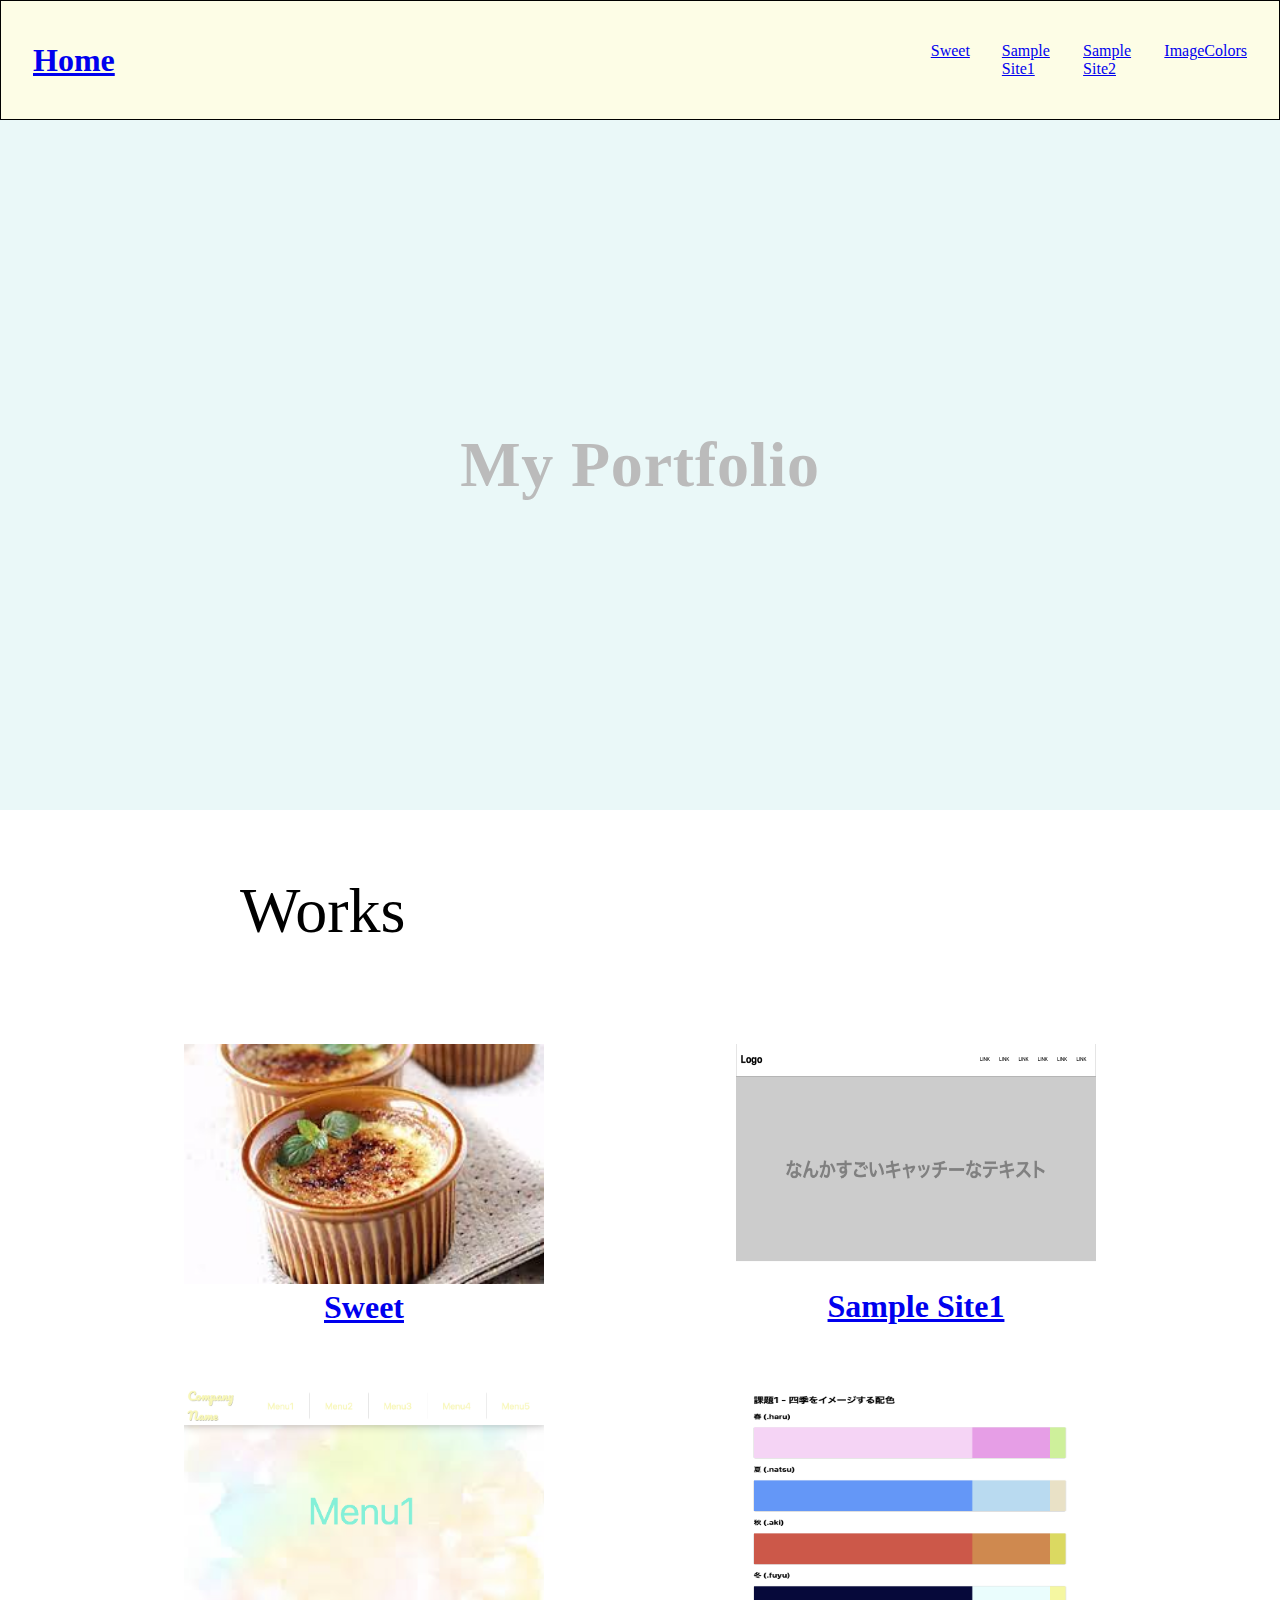
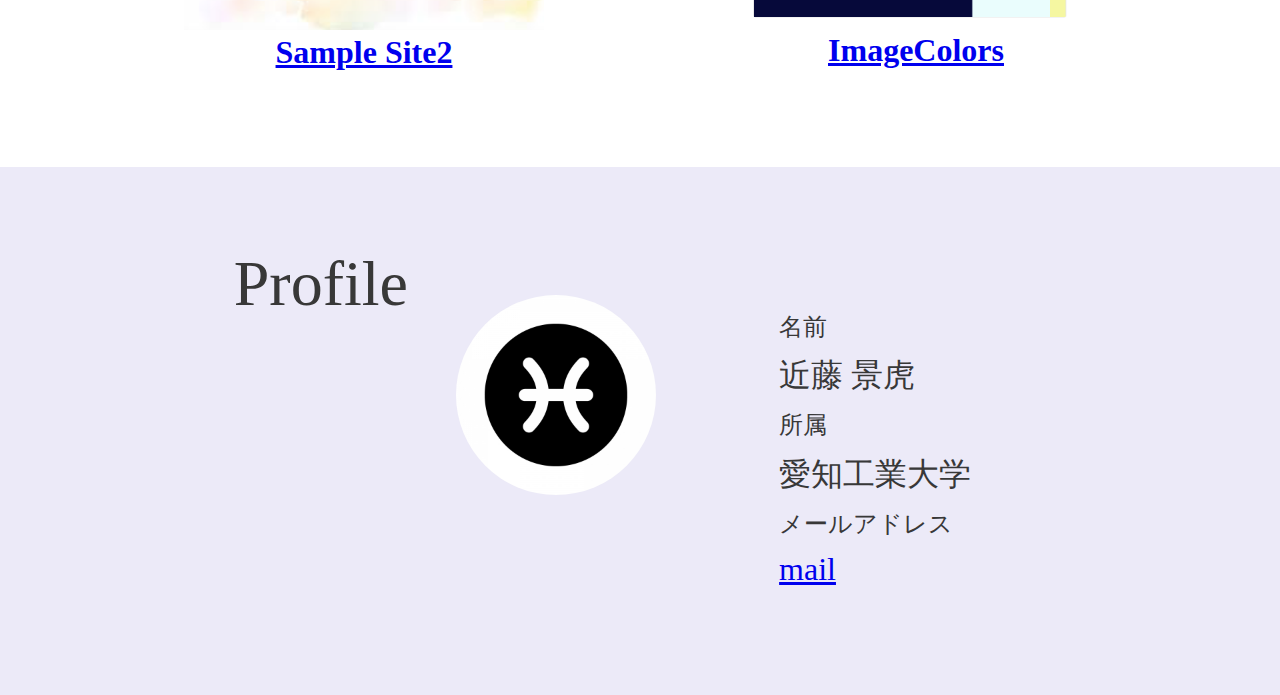
<file: index.html>
<!DOCTYPE html>
<html lang="ja">
<head>
  <meta charset="UTF-8">
  <meta name="viewport" content="width=device-width, initial-scale=1">
  <title>portfolio</title>
  <link rel="stylesheet" href="style.css">
</head>
<body>
    <header class="head">
      <a href="index.html"><h1>Home</h1></a>
      <nav>
        <ul>
          <a href="works/work1.html"><li>Sweet</li></a>
          <a href="works/work2.html"><li>Sample Site1</li></a>
          <a href="works/work3.html"><li>Sample Site2</li></a>
          <a href="works/work4.html"><li>ImageColors</li></a>
        </ul>
      </nav>
    </header>
    <section class="title">
      <h2 class="titletext">My Portfolio</h2>
    </section>
    <div class="workstext">Works</div>
    <selection class="works">
      <h3 class="work-1">
        <div class="img-1">
          <img src="img/image1.jpg" width="360" height="240">
        </div>
        <div class="text-1">
          <a href="works/work1.html">Sweet</a></div>
      </h3>
      <h4 class="work-2">
        <div class="img-2">
          <img src="img/image4.jpg" width="360" height="240">
        </div>
        <div class="text-2">
          <a href="works/work2.html">Sample Site1</a></div>
      </h4>
      <h5 class="work-3">
        <div class="img-3">
          <img src="img/image6.jpg" width="360" height="240">
        </div>
        <div class="text-3">
          <a href="works/work3.html">Sample Site2</a></div>
      </h5>
      <h6 class="work-4">
        <div class="img-4">
          <img src="img/image7.jpg" width="360" height="240">
        </div>
        <div class="text-4">
          <a href="works/work4.html">ImageColors</a></div>
      </h5>
    </selection>
    <section class="profile">
      <div class="profile-title">Profile</div>
      <div class="profile-photo">
        <img src="img/image10.jpg" width="200" height="200">
      </div>
      <div class="profile-text">
        <h7>名前</h7>
        <p>近藤 景虎</p>
        <h7>所属</h7>
        <p>愛知工業大学</p>
        <h7>メールアドレス</h7>
         <a href="mailto:x19044xx@aitech.ac.jp"><p>mail</p></a>
      </div>
    </section>
    
</body>
</file>
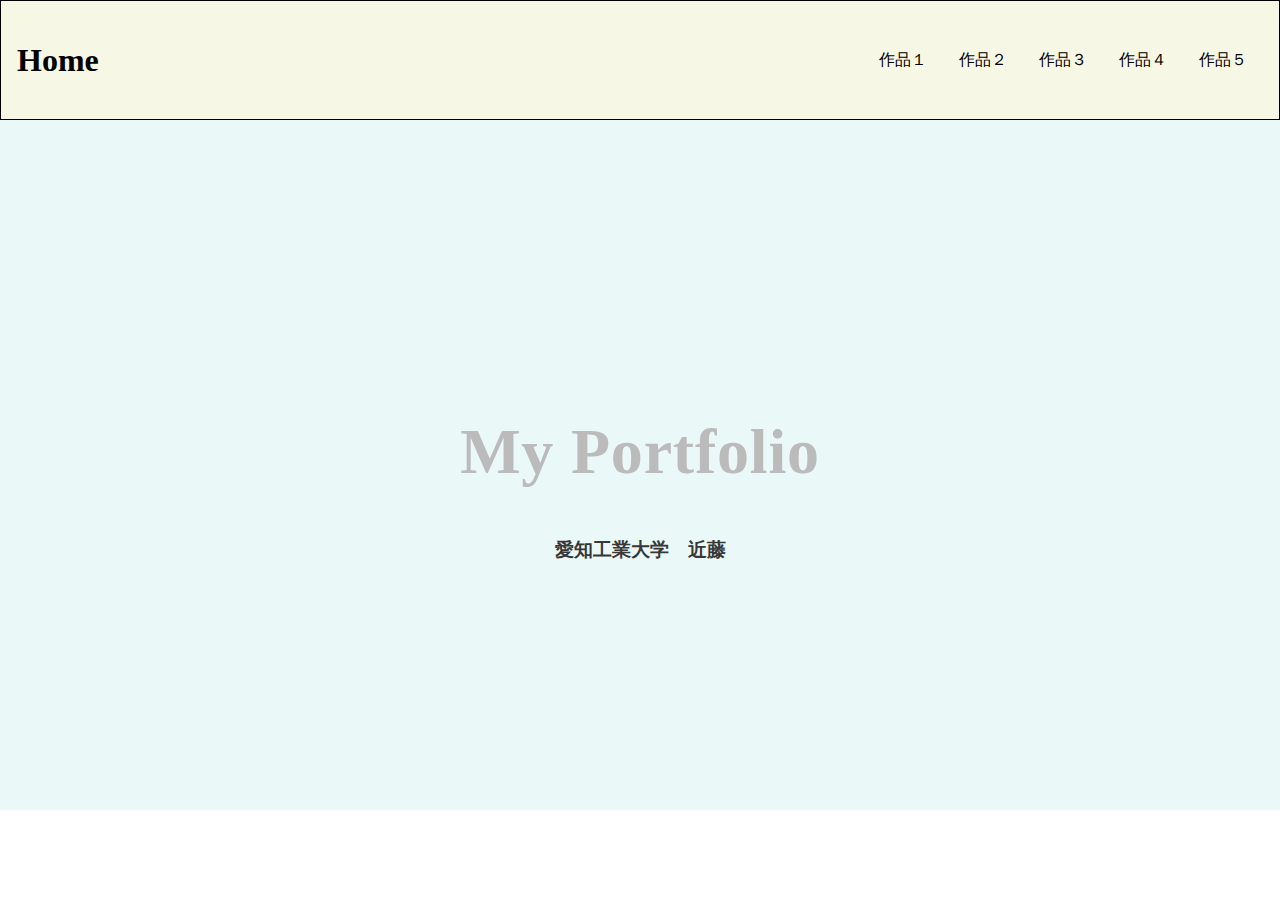
<file: Portfolio/index.html>
<!DOCTYPE html>
<html lang="ja">
<head>
  <meta charset="UTF-8">
  <meta name="viewport" content="width=device-width, initial-scale=1">
  <title>portfolio</title>
  <link rel="stylesheet" href="port.css">
</head>
<body>
    <header class="head">
      <h1>Home</h1>
      <nav>
        <ul>
          <li>作品１</li>
          <li>作品２</li>
          <li>作品３</li>
          <li>作品４</li>
          <li>作品５</li>
        </ul>
      </nav>
    </header>
    <section class="title">
      <h2 class="titletext">My Portfolio</h2>
      <h3 class="profile">愛知工業大学　近藤</h3>
    </section>
    <selection class="works">
      <section class="work-1">

      </section>
    </selection>
    
</body>
</file>
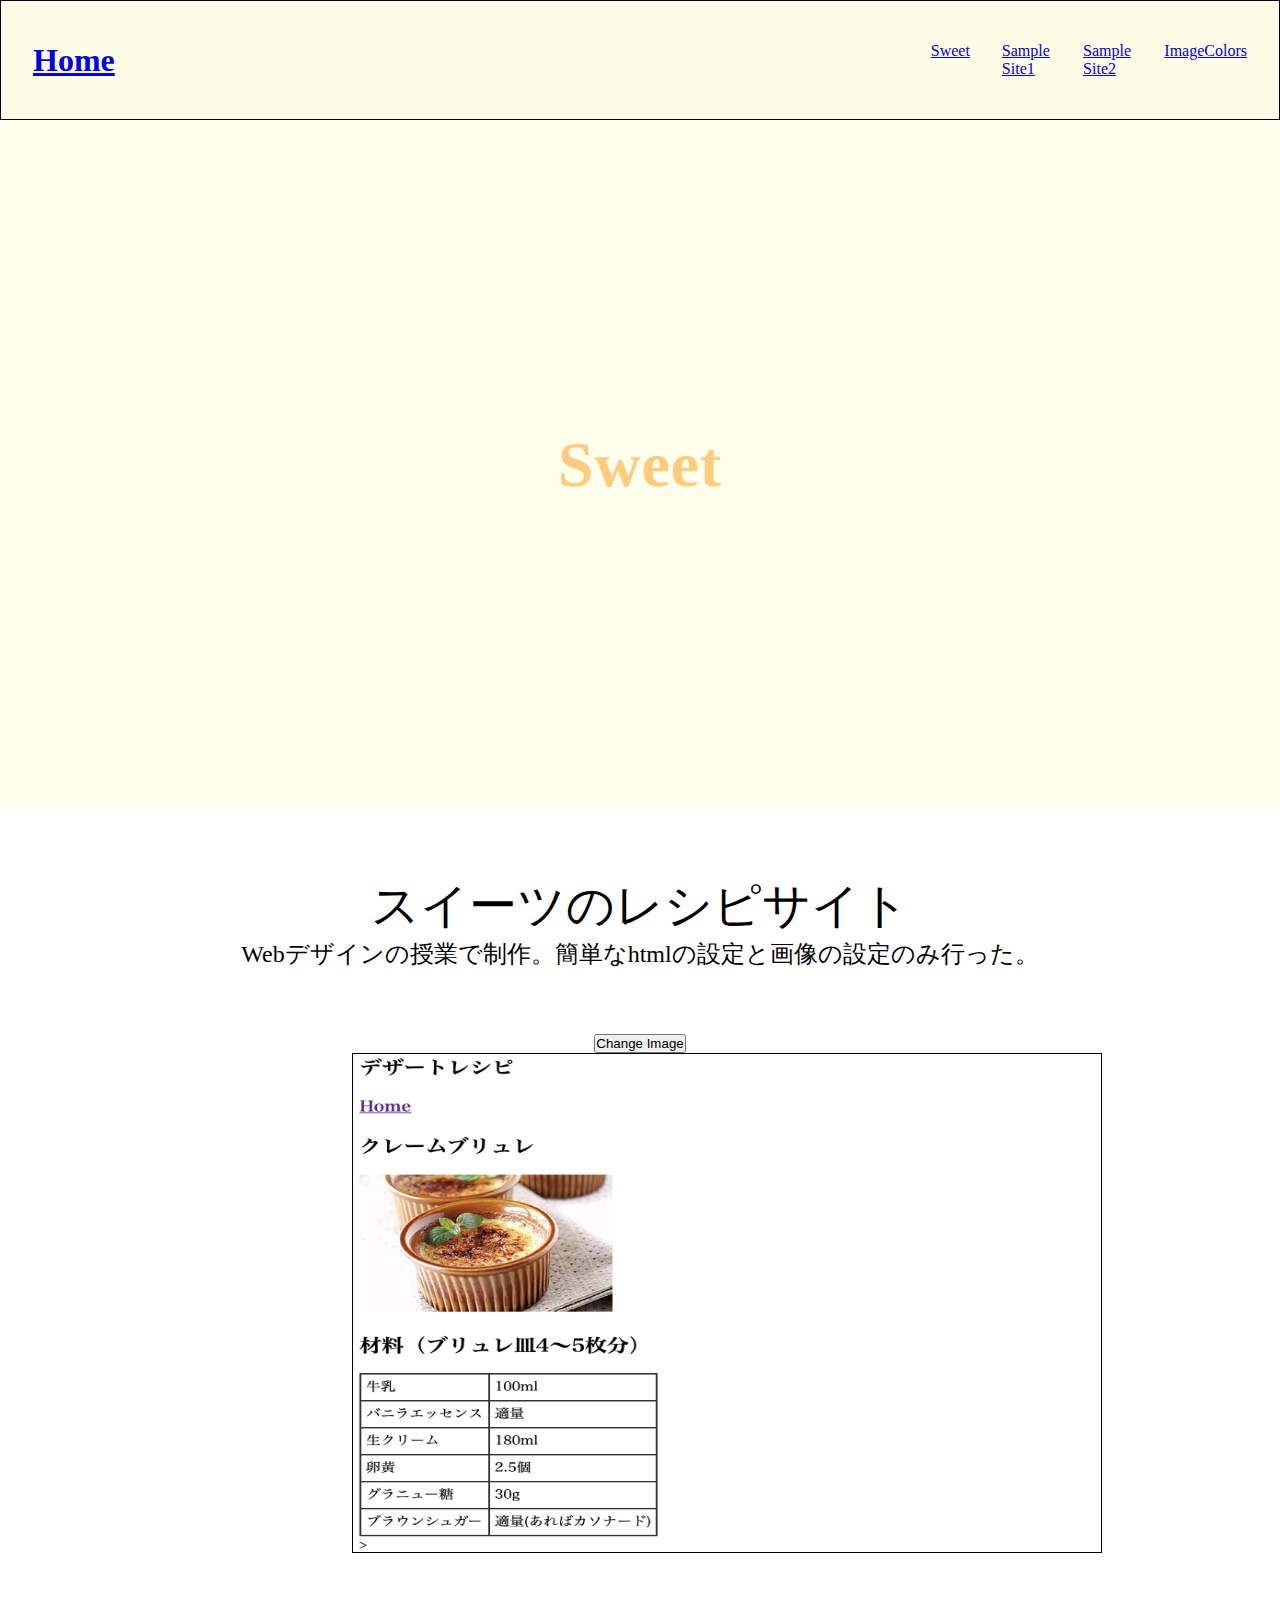
<file: works/work1.html>
<!DOCTYPE html>
<html lang="ja">
<head>
  <meta charset="UTF-8">
  <meta name="viewport" content="width=device-width, initial-scale=1">
  <title>sweet</title>
  <link rel="stylesheet" href="stylew1.css">
  <style type="text/css">
    #parent {
      position: relative;
    }
    #parent img {
      transition: all 500ms 0s ease;
      position: absolute; top: 0; left: 0;
    }
    .on {
      opacity: 1;
    }
    .off {
      opacity: 0;
    }
  </style>

</head>
<body>
    <header class="head">
        <a href="../index.html"><h1>Home</h1></a>
        <nav>
          <ul>
            <a href="work1.html"><li>Sweet</li></a>
            <a href="work2.html"><li>Sample Site1</li></a>
            <a href="work3.html"><li>Sample Site2</li></a>
            <a href="work4.html"><li>ImageColors</li></a>
          </ul>
        </nav>
      </header>
    <section class="title">
        <h2 class="titletext">Sweet</h2>
    </section>
    <section class="texts">
        <div class="text">スイーツのレシピサイト</div>
        <div class="text2">Webデザインの授業で制作。簡単なhtmlの設定と画像の設定のみ行った。</div>
     </section>
     <section class="work">
         <button onclick="func1()">Change Image</button><br>
        <div id="parent">
          <img src="img/image11.jpg" border="1" width="750" height="500" id="image1">
          <img src="img/image12.jpg" border="1" width="750" height="500" id="image2">
          <img src="img/image13.jpg" border="1" width="750" height="500" id="image3">
        </div>
        <script language="javascript" type="text/javascript">
            let idx = 1;
              func1();
              function func1() {
                for(let i=1; i<=3; i++) {
                  if(i==idx){
                    document.getElementById(`image${i}`).classList.remove('off');
                    document.getElementById(`image${i}`).classList.add('on');
                  } else {
                    document.getElementById(`image${i}`).classList.add('off');
                    document.getElementById(`image${i}`).classList.remove('on');
                  }
                }
                idx = idx == 3 ? 1 : idx+1;
              }
        </script>  
     </section>
</file>
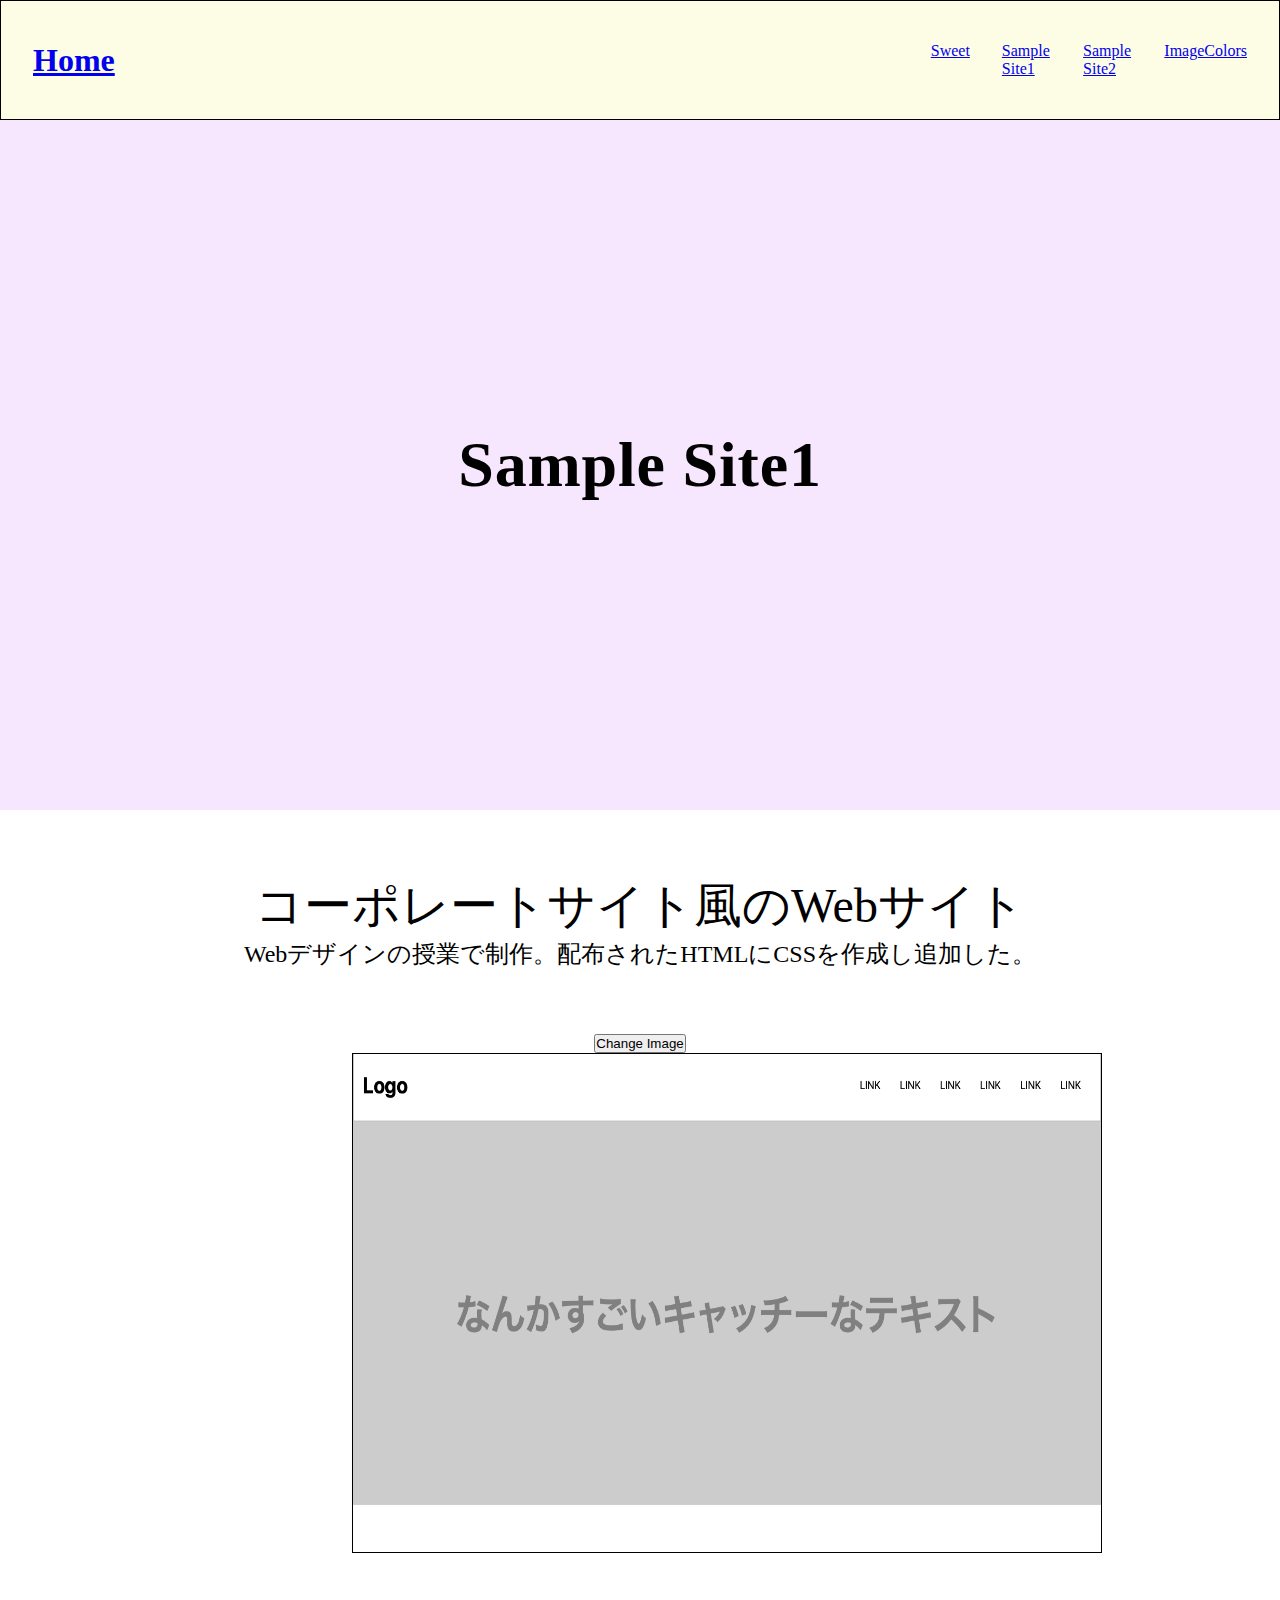
<file: works/work2.html>
<!DOCTYPE html>
<html lang="ja">
<head>
  <meta charset="UTF-8">
  <meta name="viewport" content="width=device-width, initial-scale=1">
  <title>sample1</title>
  <link rel="stylesheet" href="stylew2.css">
  <style type="text/css">
    #parent {
      position: relative;
    }
    #parent img {
      transition: all 500ms 0s ease;
      position: absolute; top: 0; left: 0;
    }
    .on {
      opacity: 1;
    }
    .off {
      opacity: 0;
    }
  </style>
</head>
<body>
    <header class="head">
        <a href="../index.html"><h1>Home</h1></a>
        <nav>
          <ul>
            <a href="work1.html"><li>Sweet</li></a>
            <a href="work2.html"><li>Sample Site1</li></a>
            <a href="work3.html"><li>Sample Site2</li></a>
            <a href="work4.html"><li>ImageColors</li></a>
          </ul>
        </nav>
      </header>    
  <section class="title">
        <h2 class="titletext">Sample Site1</h2>
    </section>
    <section class="texts">
        <div class="text">コーポレートサイト風のWebサイト</div>
        <div class="text2">Webデザインの授業で制作。配布されたHTMLにCSSを作成し追加した。</div>
     </section>
     <section class="work">
         <button onclick="func1()">Change Image</button><br>
        <div id="parent">
          <img src="img/image4.jpg" border="1" width="750" height="500" id="image1">
          <img src="img/image14.jpg" border="1" width="750" height="500" id="image2">
          <img src="img/image5.jpg" border="1" width="750" height="500" id="image3">
        </div>
        <script language="javascript" type="text/javascript">
            let idx = 1;
              func1();
              function func1() {
                for(let i=1; i<=3; i++) {
                  if(i==idx){
                    document.getElementById(`image${i}`).classList.remove('off');
                    document.getElementById(`image${i}`).classList.add('on');
                  } else {
                    document.getElementById(`image${i}`).classList.add('off');
                    document.getElementById(`image${i}`).classList.remove('on');
                  }
                }
                idx = idx == 3 ? 1 : idx+1;
              }
        </script>  
     </section>
</file>
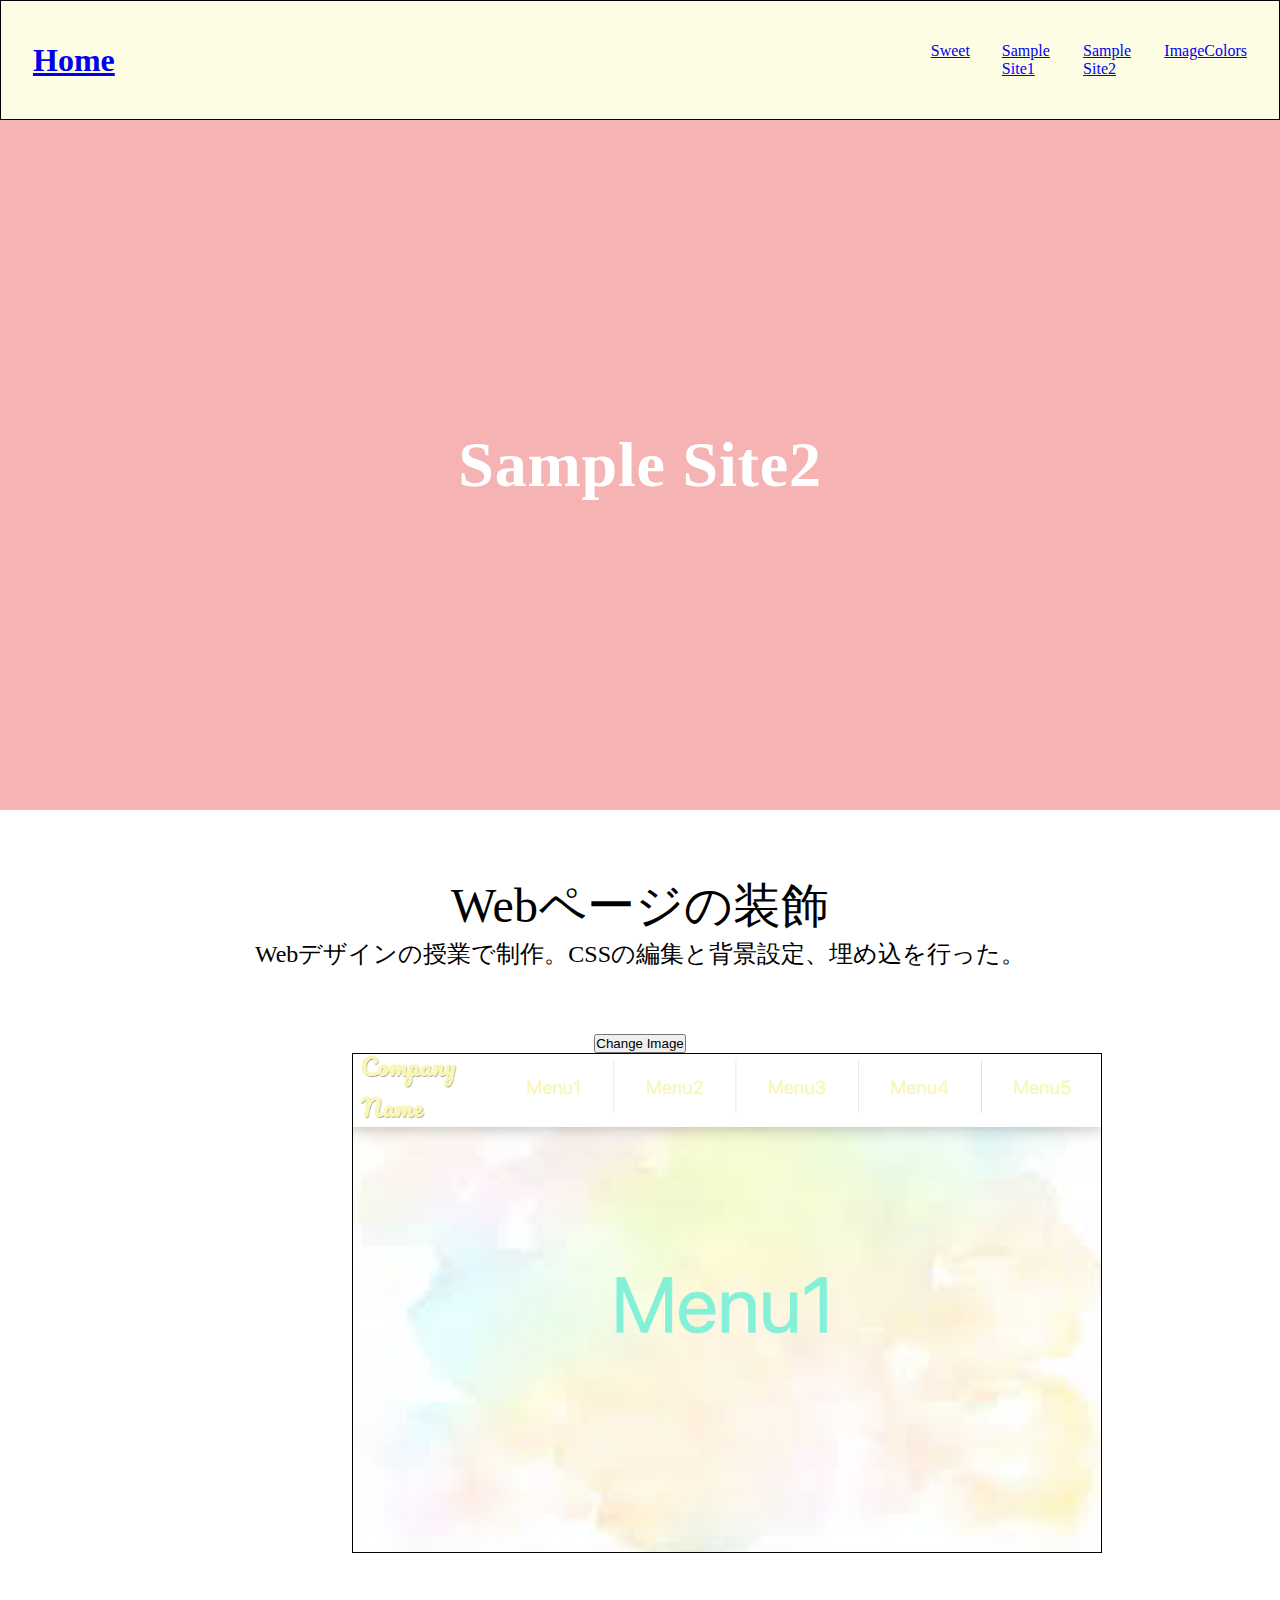
<file: works/work3.html>
<!DOCTYPE html>
<html lang="ja">
<head>
  <meta charset="UTF-8">
  <meta name="viewport" content="width=device-width, initial-scale=1">
  <title>sample2</title>
  <link rel="stylesheet" href="stylew3.css">
  <style type="text/css">
    #parent {
      position: relative;
    }
    #parent img {
      transition: all 500ms 0s ease;
      position: absolute; top: 0; left: 0;
    }
    .on {
      opacity: 1;
    }
    .off {
      opacity: 0;
    }
  </style>
</head>
<body>
    <header class="head">
        <a href="../index.html"><h1>Home</h1></a>
        <nav>
          <ul>
            <a href="work1.html"><li>Sweet</li></a>
            <a href="work2.html"><li>Sample Site1</li></a>
            <a href="work3.html"><li>Sample Site2</li></a>
            <a href="work4.html"><li>ImageColors</li></a>
          </ul>
        </nav>
      </header>    
  <section class="title">
        <h2 class="titletext">Sample Site2</h2>
    </section>
    <section class="texts">
        <div class="text">Webページの装飾</div>
        <div class="text2">Webデザインの授業で制作。CSSの編集と背景設定、埋め込を行った。</div>
     </section>
     <section class="work">
         <button onclick="func1()">Change Image</button><br>
        <div id="parent">
          <img src="img/image6.jpg" border="1" width="750" height="500" id="image1">
          <img src="img/image15.jpg" border="1" width="750" height="500" id="image2">
          <img src="img/image16.jpg" border="1" width="750" height="500" id="image3">
        </div>
        <script language="javascript" type="text/javascript">
            let idx = 1;
              func1();
              function func1() {
                for(let i=1; i<=3; i++) {
                  if(i==idx){
                    document.getElementById(`image${i}`).classList.remove('off');
                    document.getElementById(`image${i}`).classList.add('on');
                  } else {
                    document.getElementById(`image${i}`).classList.add('off');
                    document.getElementById(`image${i}`).classList.remove('on');
                  }
                }
                idx = idx == 3 ? 1 : idx+1;
              }
        </script>  
     </section>
</file>
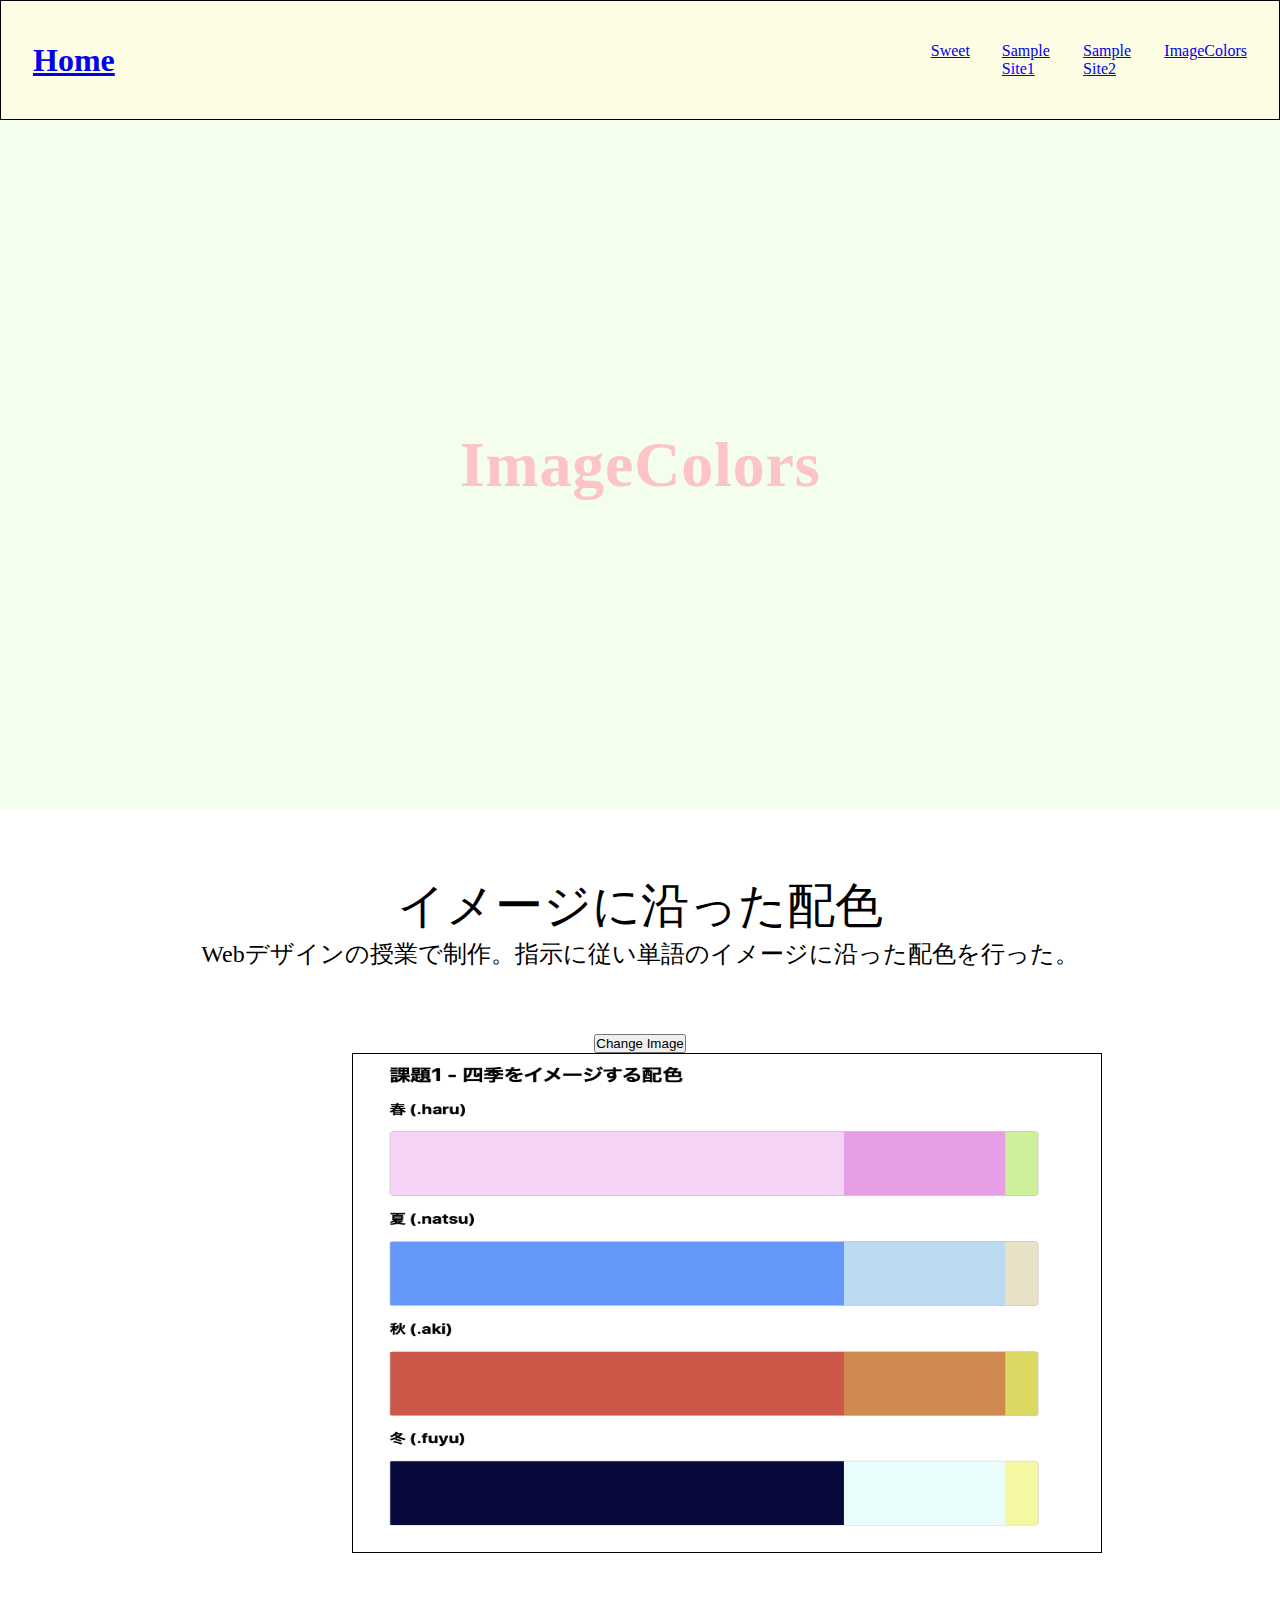
<file: works/work4.html>
<!DOCTYPE html>
<html lang="ja">
<head>
  <meta charset="UTF-8">
  <meta name="viewport" content="width=device-width, initial-scale=1">
  <title>colors</title>
  <link rel="stylesheet" href="stylew4.css">
  <style type="text/css">
    #parent {
      position: relative;
    }
    #parent img {
      transition: all 500ms 0s ease;
      position: absolute; top: 0; left: 0;
    }
    .on {
      opacity: 1;
    }
    .off {
      opacity: 0;
    }
  </style>
</head>
<body>
    <header class="head">
        <a href="../index.html"><h1>Home</h1></a>
        <nav>
          <ul>
            <a href="work1.html"><li>Sweet</li></a>
            <a href="work2.html"><li>Sample Site1</li></a>
            <a href="work3.html"><li>Sample Site2</li></a>
            <a href="work4.html"><li>ImageColors</li></a>
          </ul>
        </nav>
      </header>    
  <section class="title">
        <h2 class="titletext">ImageColors</h2>
    </section>
    <section class="texts">
        <div class="text">イメージに沿った配色</div>
        <div class="text2">Webデザインの授業で制作。指示に従い単語のイメージに沿った配色を行った。</div>
     </section>
     <section class="work">
         <button onclick="func1()">Change Image</button><br>
        <div id="parent">
          <img src="img/image7.jpg" border="1" width="750" height="500" id="image1">
          <img src="img/image8.jpg" border="1" width="750" height="500" id="image2">
          <img src="img/image9.jpg" border="1" width="750" height="500" id="image3">
        </div>
        <script language="javascript" type="text/javascript">
            let idx = 1;
              func1();
              function func1() {
                for(let i=1; i<=3; i++) {
                  if(i==idx){
                    document.getElementById(`image${i}`).classList.remove('off');
                    document.getElementById(`image${i}`).classList.add('on');
                  } else {
                    document.getElementById(`image${i}`).classList.add('off');
                    document.getElementById(`image${i}`).classList.remove('on');
                  }
                }
                idx = idx == 3 ? 1 : idx+1;
              }
        </script>  
     </section>
</file>
<file: style.css>
*, *::before, *::after {
    margin: 0;
    padding: 0;
    box-sizing: border-box;
}

.head {
    height: 120px;

    display: flex;
    align-items: center;
    padding: 0 1rem;
    position: fixed;
    background: rgb(253, 253, 230);
    width: 100%;
    border: 1px solid #000000;
}
.head h1 {
    flex: 1;
    padding: 0rem 50rem 0rem 1rem;
}
.head nav ul {
    list-style: none;
    display: flex;
}
.head nav ul li {
    padding: 1rem;
}
.title {
    height: 90vh;
    background: rgb(234, 248, 248);
    display: flex;
    justify-content: center;
    align-items: center;
    padding-top: 120px;
    flex-direction: column;
}
.titletext {
    font-size: 4rem;
    letter-spacing: 0.05rem;
    margin: 3rem;
    color: rgb(187, 187, 187);
}
.profile {
    color: #383838;
}
.workstext {
    font-size: 4rem;
    margin: 4rem 4rem 2rem 15rem;
}
.works {
    margin: 4rem;
    display: flex;
    flex-wrap: wrap;
    justify-content: center;
}
.work-1 {
    margin: 2rem 6rem;
}
.text-1 {
    text-align: center;
    font-size: 2rem;
}
.work-2 {
    margin: 2rem 6rem;
}
.text-2 {
    text-align: center;
    font-size: 2rem;
}
.work-3 {
    margin: 2rem 6rem;
}
.text-3 {
    text-align: center;
    font-size: 2rem;
}
.work-4 {
    margin: 2rem 6rem;
}
.text-4 {
    text-align: center;
    font-size: 2rem;
}
.profile {
    background: rgb(236, 234, 248);
    padding: 5rem 0rem 2rem 0rem;
    display: flex;
    justify-content: center;
}
.profile-title {
    font-size: 4rem;
}
.profile-photo img {
    margin: 3rem;
    display: block; 
    border-radius: 50%;
}
.profile-text {
    margin: 4rem;
}
.profile h7 {
    font-size: 1.5rem;
    margin: 0.7rem;
}
.profile p {
    font-size: 2rem;
    margin: 0.7rem;
}
</file>
<file: Portfolio/port.css>
*, *::before, *::after {
    margin: 0;
    padding: 0;
    box-sizing: border-box;
}

.head {
    height: 120px;

    display: flex;
    align-items: center;
    padding: 0 1rem;
    position: fixed;
    background: rgb(246, 248, 229);
    width: 100%;
    border: 1px solid #000000;
}
.head h1 {
    flex: 1;
}
.head nav ul {
    list-style: none;
    display: flex;
}
.head nav ul li {
    padding: 1rem;
}
.title {
    height: 90vh;
    background: rgb(234, 248, 248);
    display: flex;
    justify-content: center;
    align-items: center;
    padding-top: 120px;
    flex-direction: column;
}
.titletext {
    font-size: 4rem;
    letter-spacing: 0.05rem;
    margin: 3rem;
    color: rgb(187, 187, 187);
}
.profile {
    color: #383838;
}
</file>
<file: works/stylew1.css>
*, *::before, *::after {
    margin: 0;
    padding: 0;
    box-sizing: border-box;
}

.head {
    height: 120px;

    display: flex;
    align-items: center;
    padding: 0 1rem;
    position: fixed;
    background: rgb(253, 253, 230);
    width: 100%;
    border: 1px solid #000000;
}
.head h1 {
    flex: 1;
    padding: 0rem 50rem 0rem 1rem;
}
.head nav ul {
    list-style: none;
    display: flex;
}
.head nav ul li {
    padding: 1rem;
}
.title {
    height: 90vh;
    background: rgb(255, 255, 238);
    display: flex;
    justify-content: center;
    align-items: center;
    padding-top: 120px;
    flex-direction: column;
}
.titletext {
    font-size: 4rem;
    letter-spacing: 0.05rem;
    margin: 3rem;
    color: rgb(255, 203, 124);
}
.texts {
    margin: 4rem;
    text-align: center;
}
.text {
    font-size: 3rem;
}
.text2 {
    font-size: 1.5rem;
}
.work {
    margin: 3rem 22rem 35rem 22rem;
    text-align: center;
}
</file>
<file: works/stylew2.css>
*, *::before, *::after {
    margin: 0;
    padding: 0;
    box-sizing: border-box;
}

.head {
    height: 120px;

    display: flex;
    align-items: center;
    padding: 0 1rem;
    position: fixed;
    background: rgb(253, 253, 230);
    width: 100%;
    border: 1px solid #000000;
}
.head h1 {
    flex: 1;
    padding: 0rem 50rem 0rem 1rem;
}
.head nav ul {
    list-style: none;
    display: flex;
}
.head nav ul li {
    padding: 1rem;
}
.title {
    height: 90vh;
    background: rgb(246, 231, 255);
    display: flex;
    justify-content: center;
    align-items: center;
    padding-top: 120px;
    flex-direction: column;
}
.titletext {
    font-size: 4rem;
    letter-spacing: 0.05rem;
    margin: 3rem;
    color: rgb(0, 0, 0);
}
.texts {
    margin: 4rem;
    text-align: center;
}
.text {
    font-size: 3rem;
}
.text2 {
    font-size: 1.5rem;
}
.work {
    margin: 3rem 22rem 35rem 22rem;
    text-align: center;
}
</file>
<file: works/stylew4.css>
*, *::before, *::after {
    margin: 0;
    padding: 0;
    box-sizing: border-box;
}

.head {
    height: 120px;

    display: flex;
    align-items: center;
    padding: 0 1rem;
    position: fixed;
    background: rgb(253, 253, 230);
    width: 100%;
    border: 1px solid #000000;
}
.head h1 {
    flex: 1;
    padding: 0rem 50rem 0rem 1rem;
}
.head nav ul {
    list-style: none;
    display: flex;
}
.head nav ul li {
    padding: 1rem;
}
.title {
    height: 90vh;
    background: rgb(243, 255, 236);
    display: flex;
    justify-content: center;
    align-items: center;
    padding-top: 120px;
    flex-direction: column;
}
.titletext {
    font-size: 4rem;
    letter-spacing: 0.05rem;
    margin: 3rem;
    color: rgb(252, 196, 196);
}
.texts {
    margin: 4rem;
    text-align: center;
}
.text {
    font-size: 3rem;
}
.text2 {
    font-size: 1.5rem;
}
.work {
    margin: 3rem 22rem 35rem 22rem;
    text-align: center;
}
</file>
<file: works/stylew3.css>
*, *::before, *::after {
    margin: 0;
    padding: 0;
    box-sizing: border-box;
}

.head {
    height: 120px;

    display: flex;
    align-items: center;
    padding: 0 1rem;
    position: fixed;
    background: rgb(253, 253, 230);
    width: 100%;
    border: 1px solid #000000;
}
.head h1 {
    flex: 1;
    padding: 0rem 50rem 0rem 1rem;
}
.head nav ul {
    list-style: none;
    display: flex;
}
.head nav ul li {
    padding: 1rem;
}
.title {
    height: 90vh;
    background: rgb(245, 179, 179);
    display: flex;
    justify-content: center;
    align-items: center;
    padding-top: 120px;
    flex-direction: column;
}
.titletext {
    font-size: 4rem;
    letter-spacing: 0.05rem;
    margin: 3rem;
    color: rgb(255, 255, 255);
}
.texts {
    margin: 4rem;
    text-align: center;
}
.text {
    font-size: 3rem;
}
.text2 {
    font-size: 1.5rem;
}
.work {
    margin: 3rem 22rem 35rem 22rem;
    text-align: center;
}
</file>
